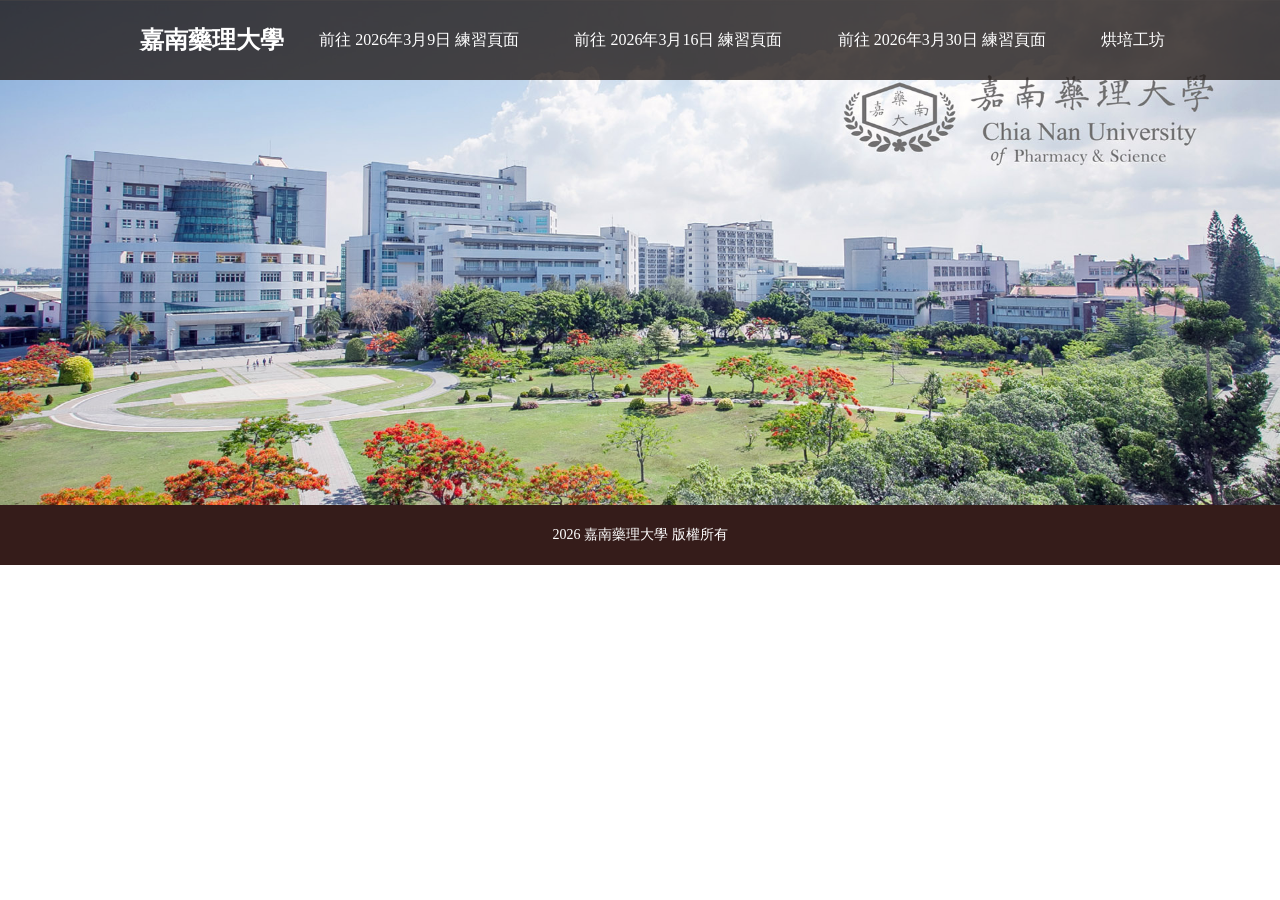
<file: index.html>
<!DOCTYPE html>
<html lang="zh-TW">
<head>
    <meta charset="UTF-8">
    <meta name="viewport" content="width=device-width, initial-scale=1.0">
    <title>嘉南藥理大學</title>
    <link rel="stylesheet" href="baking.css">
</head>
<body>
    <header>
        <button class="menu">&#9776;</button>
        
        <h1 class="no-bg-logo">嘉南藥理大學</h1>

        <ul>
            <li><a href="20260309.html">前往 2026年3月9日 練習頁面</a></li>
            <li><a href="20260316.html">前往 2026年3月16日 練習頁面</a></li>
            <li><a href="20260330.html">前往 2026年3月30日 練習頁面</a></li>
            <li><a href="CulinaryS.html">烘培工坊</a></li>
        </ul>
    </header>
    
    <main>
        <img src="IMG/pic.jpg" alt="嘉南藥理大學" style="width: 100%; display: block;" />
    </main>
    
    <footer>
        <p> 2026 嘉南藥理大學 版權所有</p>
    </footer>

    <script>
        const menuBtn = document.querySelector('.menu');
        const menuList = document.querySelector('header ul');

        menuBtn.addEventListener('click', () => {
            menuList.classList.toggle('active');
        });
    </script>
</body>
</html>
</file>
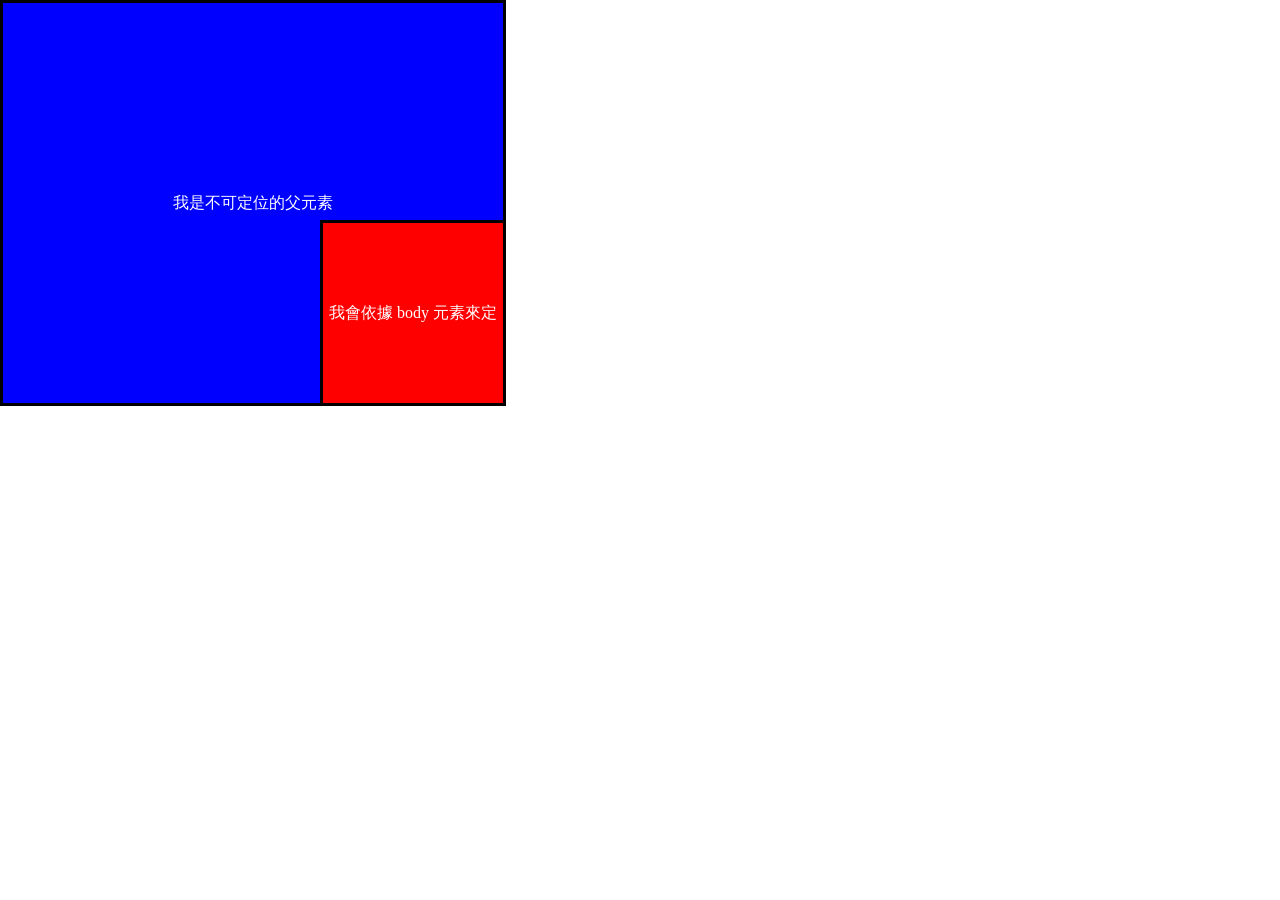
<file: 20260330-1.html>
<!DOCTYPE html>
<html lang="en">
<head>
    <meta charset="UTF-8">
    <title>ch03 範例</title>
    <style>
        * {
            margin: 0px;
            padding: 0px;
        }
        div {
            text-align: center;
            border: 3px solid #000;
            color: white;
        }
        #static {
            background: blue;
            height: 400px;
            width: 500px;
            line-height: 400px;
            position: static;
        }
        #absolute {
            width: 180px;
            height: 180px;
            background: red;
            position: absolute;
            top: 220px;
            left: 320px;
            line-height: 180px;
        }
    </style>
</head>
<body>
    <div id="static">
        我是不可定位的父元素
        <div id="absolute">我會依據 body 元素來定位</div>
</body>
</html>
</file>
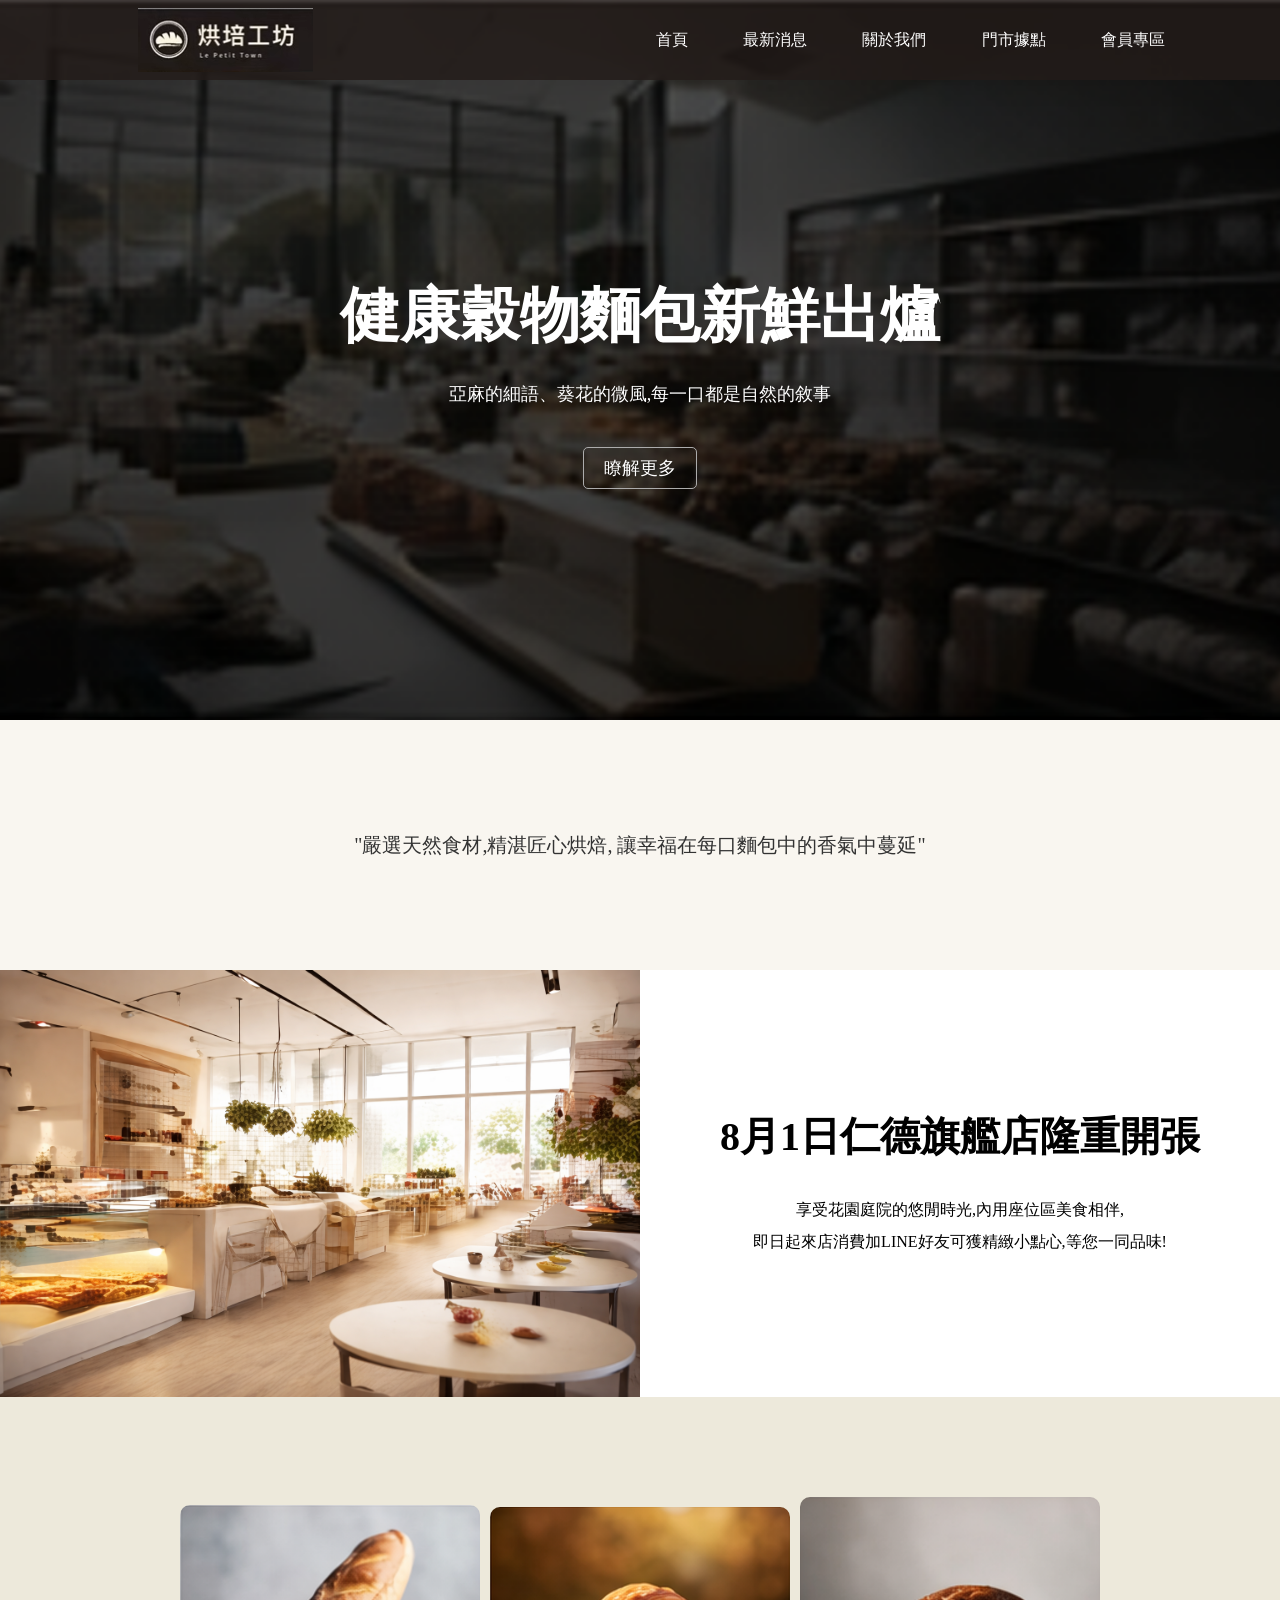
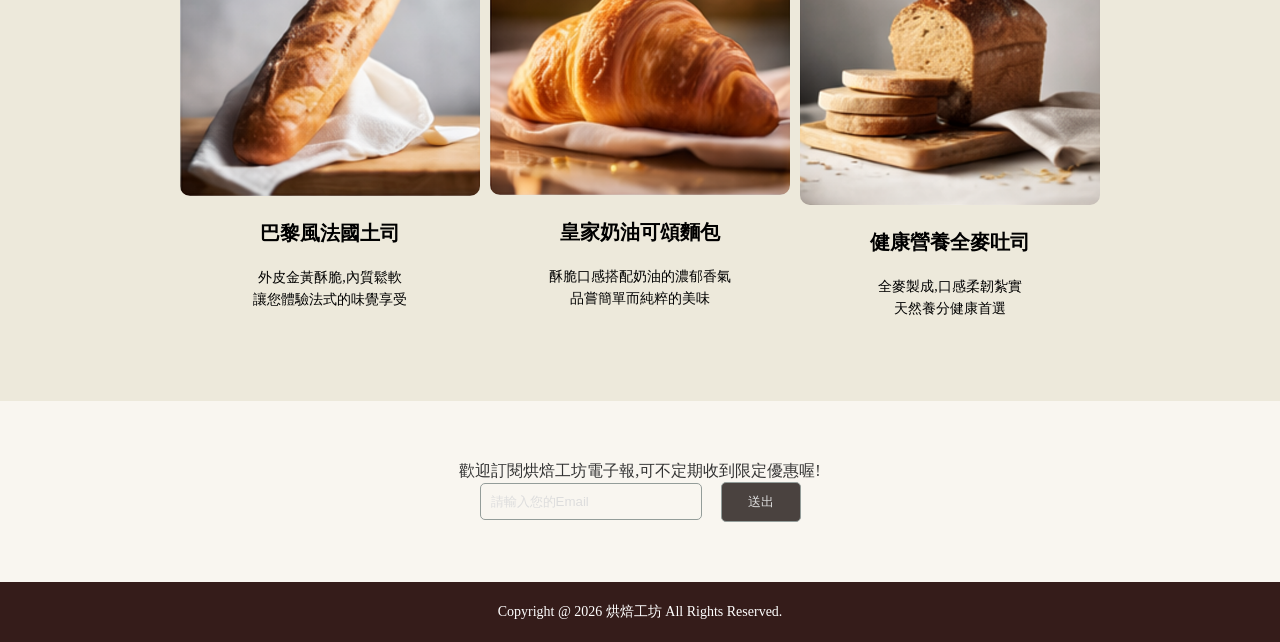
<file: CulinaryS.html>
<!DOCTYPE html>
<html lang="zh-TW">
<head>
    <meta charset="UTF-8">
    <meta name="viewport" content="width=device-width, initial-scale=1.0">
    <title>烘焙工坊</title>
    <link rel="stylesheet" href="baking.css">
</head>
<body>
    <header>
        <button class="menu">&#9776;</button>
        <h1>烘焙工坊</h1>
        <nav>
            <ul>
                <li><a href="index.html">首頁</a></li>
                <li><a href="#">最新消息</a></li>
                <li><a href="#">關於我們</a></li>
                <li><a href="#">門市據點</a></li>
                <li><a href="#">會員專區</a></li>
            </ul>
        </nav>
    </header>

    <main>
        <section class="news">
            <h2>健康穀物麵包新鮮出爐</h2>
            <p>亞麻的細語、葵花的微風,每一口都是自然的敘事</p>
            <p><a href="#">瞭解更多</a></p>
        </section>

        <section class="slogan">
            <blockquote cite="https://www.example.com/source">
                "嚴選天然食材,精湛匠心烘焙,
                讓幸福在每口麵包中的香氣中蔓延"
            </blockquote>
        </section>

        <section class="shop">
            <img src="images/Shop.png" alt="烘焙工坊仁德店">
            <div class="info">
                <h2>8月1日仁德旗艦店隆重開張</h2>
                <p>享受花園庭院的悠閒時光,內用座位區美食相伴,<br>
                即日起來店消費加LINE好友可獲精緻小點心,等您一同品味!</p>
            </div>
        </section>

        <section class="product">
            <div>
                <img src="images/p1.png" alt="巴黎風法國土司">
                <h3>巴黎風法國土司</h3>
                <p>外皮金黃酥脆,內質鬆軟<br>讓您體驗法式的味覺享受</p>
            </div>
            <div>
                <img src="images/p2.png" alt="皇家奶油可頌麵包">
                <h3>皇家奶油可頌麵包</h3>
                <p>酥脆口感搭配奶油的濃郁香氣<br>品嘗簡單而純粹的美味</p>
            </div>
            <div>
                <img src="images/p3.png" alt="健康營養全麥吐司">
                <h3>健康營養全麥吐司</h3>
                <p>全麥製成,口感柔韌紮實<br>天然養分健康首選</p>
            </div>
        </section>

        <section class="newsletter">
            <p>歡迎訂閱烘焙工坊電子報,可不定期收到限定優惠喔!</p>
            <form>
                <input type="email" placeholder="請輸入您的Email" required>
                <button type="Submit">送出</button>
            </form>
        </section>
    </main>

    <footer>
        <p>Copyright @ 2026 烘焙工坊 All Rights Reserved.</p>
    </footer>
    <script>
        // 取得漢堡選單按鈕與選單清單
        const menuBtn = document.querySelector('.menu');
        const menuList = document.querySelector('header ul');

        // 監聽按鈕點擊事件
        menuBtn.addEventListener('click', () => {
            // 切換 active 類別（有就移除，沒有就加上）
            menuList.classList.toggle('active');
        });
    </script>
</body>
</html>
</file>
<file: baking.css>
/*
==全域重設(Reset)
將所有元素的內外距設為0,
避免瀏覽器預設樣式影響版面 
*/
* {
    padding: 0; /* 內邊距歸零 */
    margin: 0; /* 外邊距歸零 */
}

/* 頁首 header 設定 */
header {
    background-color: rgba(35, 28, 26, 0.8); /* 半透明深棕色背景 */
    height: 80px; /* 頁首高度 */
    width: 100%; /* 滿版寬度 */
    position: fixed; /* 固定在畫面上方, 捲動頁面時不會移動 */
}

/* 網站主標題(Logo技巧) */
h1 {
    color: white; /* 備用文字顏色 */
    position: absolute; /* 絕對定位 */
    left: 120px; /* 距離左側 120px */
    top: 0; /* 貼齊 header 上方 */
    line-height: 80px; /* 垂直置中技巧 */
    background-image: url(images/logo.png); /* 使用背景圖當 Logo */
    background-repeat: no-repeat; /* 不重複 */
    background-position: center; /* Logo 置中 */
    width: 210px; /* Logo 區塊寬度 */
    text-indent: -9999px; /* 把文字推到畫面外, 達到「只顯示Logo圖」的效果 */
}

h1.no-bg-logo {
    text-indent: 0; /* 顯示文字 */
    background-image: none; /* 移除背景圖 */
    width: auto; /* 自動寬度 */
    padding-left: 20px;
    font-size: 24px;
}
/* 導覽列容器 */
header ul {
    position: absolute; /* 固定在 header 右側 */
    right: 5vw; /* 距離右側 5% 視窗寬 */
    top: 0;
    line-height: 80px; /* 與 header 同高 垂直置中 */
}

/* 導覽列項目橫排 */
header li {
    display: inline; /* 讓li 橫向排列 */
    margin-right: 4vw; /* 每個選單間距 */
}

/* 導覽連結樣式 */
header a {
    color: white;
    text-decoration: none; /* 移除底線 */
}

/* 滑鼠移上去效果 */
header a:hover {
    text-decoration: underline; /* hover 時出現底線 */
}

/* Hero Banner區 */
.news {
    background-color: antiquewhite; /* 備用底色 */
    height: 80vh; /* 高度=視窗高度80% */
    background-image: url("images/banner.png"); /* Banner圖 */
    background-repeat: no-repeat;
    background-size: cover; /* 圖片滿版關鍵 */
    background-position: center; /* 圖片置中裁切 */
    display: flex;
    flex-direction: column; /* 內容上下排列 */
    align-items: center; /* 水平置中 */
    justify-content: center; /* 垂直置中 */
}

.news h2 {
    font-size: 60px; /* 大標題 */
    margin-top: 60px;
    color: #ffffff !important;
}

.news p {
    color: #ffffff !important; /* 淡米色文字 */
    font-size: 18px;
    margin: 25px 0;
    text-shadow: 1px 1px 3px rgba(0, 0, 0, 0.5);
}

.news a {
    color: white;
    text-decoration: none;
    border: 1px solid #ACACAC; /* 邊框按鈕 */
    padding: 10px 20px;
    border-radius: 5px;
}

/* 標語區 */
.slogan {
    background-color: #f9f6f0; /* 深綠底 */
    color: white;
    height: 250px;
    display: flex;
    justify-content: center;
    align-items: center;
    font-size: 20px;
    line-height: 1.8em; /* 提升段落可讀性 */
}

/* 針對標語內的文字設定較深的灰色 */
.slogan blockquote {
    color: #333333 !important; /* 較黑的灰色，確保顏色能被正確套用 */
    border: none; /* 移除可能的預設邊框 */
    margin: 0;
    font-style: normal; /* 若有預設斜體則取消 */
}

/* 門市區塊 */
.shop {
    display: flex; /* 啟用 flex, 讓圖片與文字左右排列 */
}

.shop img {
    width: 50%; /* 圖片佔一半寬度 */
}

.info {
    width: 50%; /* 文字區佔右半 */
    background-color: white;
    display: flex;
    flex-direction: column;
    align-items: center;
    justify-content: center;
}

.info h2 {
    font-size: 40px;
    margin-bottom: 30px;
}

.info p {
    text-align: center;
    line-height: 2em; /* 行距2倍 */
}

/* 商品展示區 */
.product {
    display: flex; /* 讓子元素橫向排列 */
    background-color: #ede9db;
    justify-content: space-between;
    align-items: center;
    padding: 100px 180px 80px;
}

.product div {
    width: 300px;
    text-align: center;
}

.product img {
    width: 100%;
    border-radius: 10px;
}

.product h3 {
    font-size: 20px;
    margin: 20px 0;
}

.product p {
    font-size: 14px;
    line-height: 1.6em;
}

/* 電子報區 */
.newsletter {
    background-color: #f9f6f0;
    color: #333;
    padding: 60px 0;
    display: flex;
    flex-direction: column;
    align-items: center;
}

.newsletter input {
    background-color: transparent;
    color: #2d5a27;
    border: 1px solid #949d9a;
    padding: 10px;
    border-radius: 5px;
    width: 200px;
    margin-right: 15px;
}

.newsletter button {
    background-color: #4a423f;
    color: #DDDDDD;
    border: 1px solid #949d9a;
    padding: 10px;
    border-radius: 5px;
    width: 80px;
    cursor: pointer;
}

input::placeholder {
    color: #DDDDDD;
}

input:focus {
    outline: none;
    border-color: #E0E9A3;
}

/* 頁尾區塊 */
footer {
    background-color: #351c1a;
    color: white;
    height: 60px;
    display: flex;
    justify-content: center;
    align-items: center;
    font-size: 14px;
}

/* 選單預設隱藏(桌機版) */
.menu {
    display: none; 
}

/* 響應式網頁CSS語法 
   當螢幕寬度小於或等於768px時套用 */
@media screen and (max-width: 768px) {
    /* 隱藏導覽列 */
    header ul {
        display: none; 
    }

    header ul.active {
        display: block !important;
        position: absolute;
        top: 80px; /* header 的高度 */
        left: 0;
        width: 100%;
        background-color: rgba(35, 28, 26, 0.95); /* 深色背景 */
        text-align: center;
        padding: 20px 0;
        z-index: 999;
    }

    header ul.active li {
        display: block;
        margin: 15px 0;
    }
    
    /* 調整網站標題(Logo)位置 */
    header h1 {
        left: 50%;
        transform: translateX(-50%); 
    }
    
    /* 手機版時調整 news 區塊標題大小 */
    .news h2 {
        font-size: 40px; 
        color: #ffffff !important;
        text-shadow: 2px 2px 4px rgba(0, 0, 0, 0.5);
    }
    
    /* 選單按鈕設定 */
    .menu {
        display: block; 
        background-color: transparent;
        color: white;
        font-size: 35px;
        position: absolute;
        top: 15px;
        left: 20px;
        border: none;
        cursor: pointer;
    }
    
    .shop {
        flex-direction: column; 
    }
    
    .shop img {
        width: 100%; 
    }
    
    .info {
        width: 100%;
        padding: 40px 0; 
    }
    
    .info h2 {
        font-size: 30px; 
    }
    
    .product {
        flex-direction: column;
        padding: 60px 0; 
    }
    
    .product div {
        margin-bottom: 30px; 
    }
}
</file>
